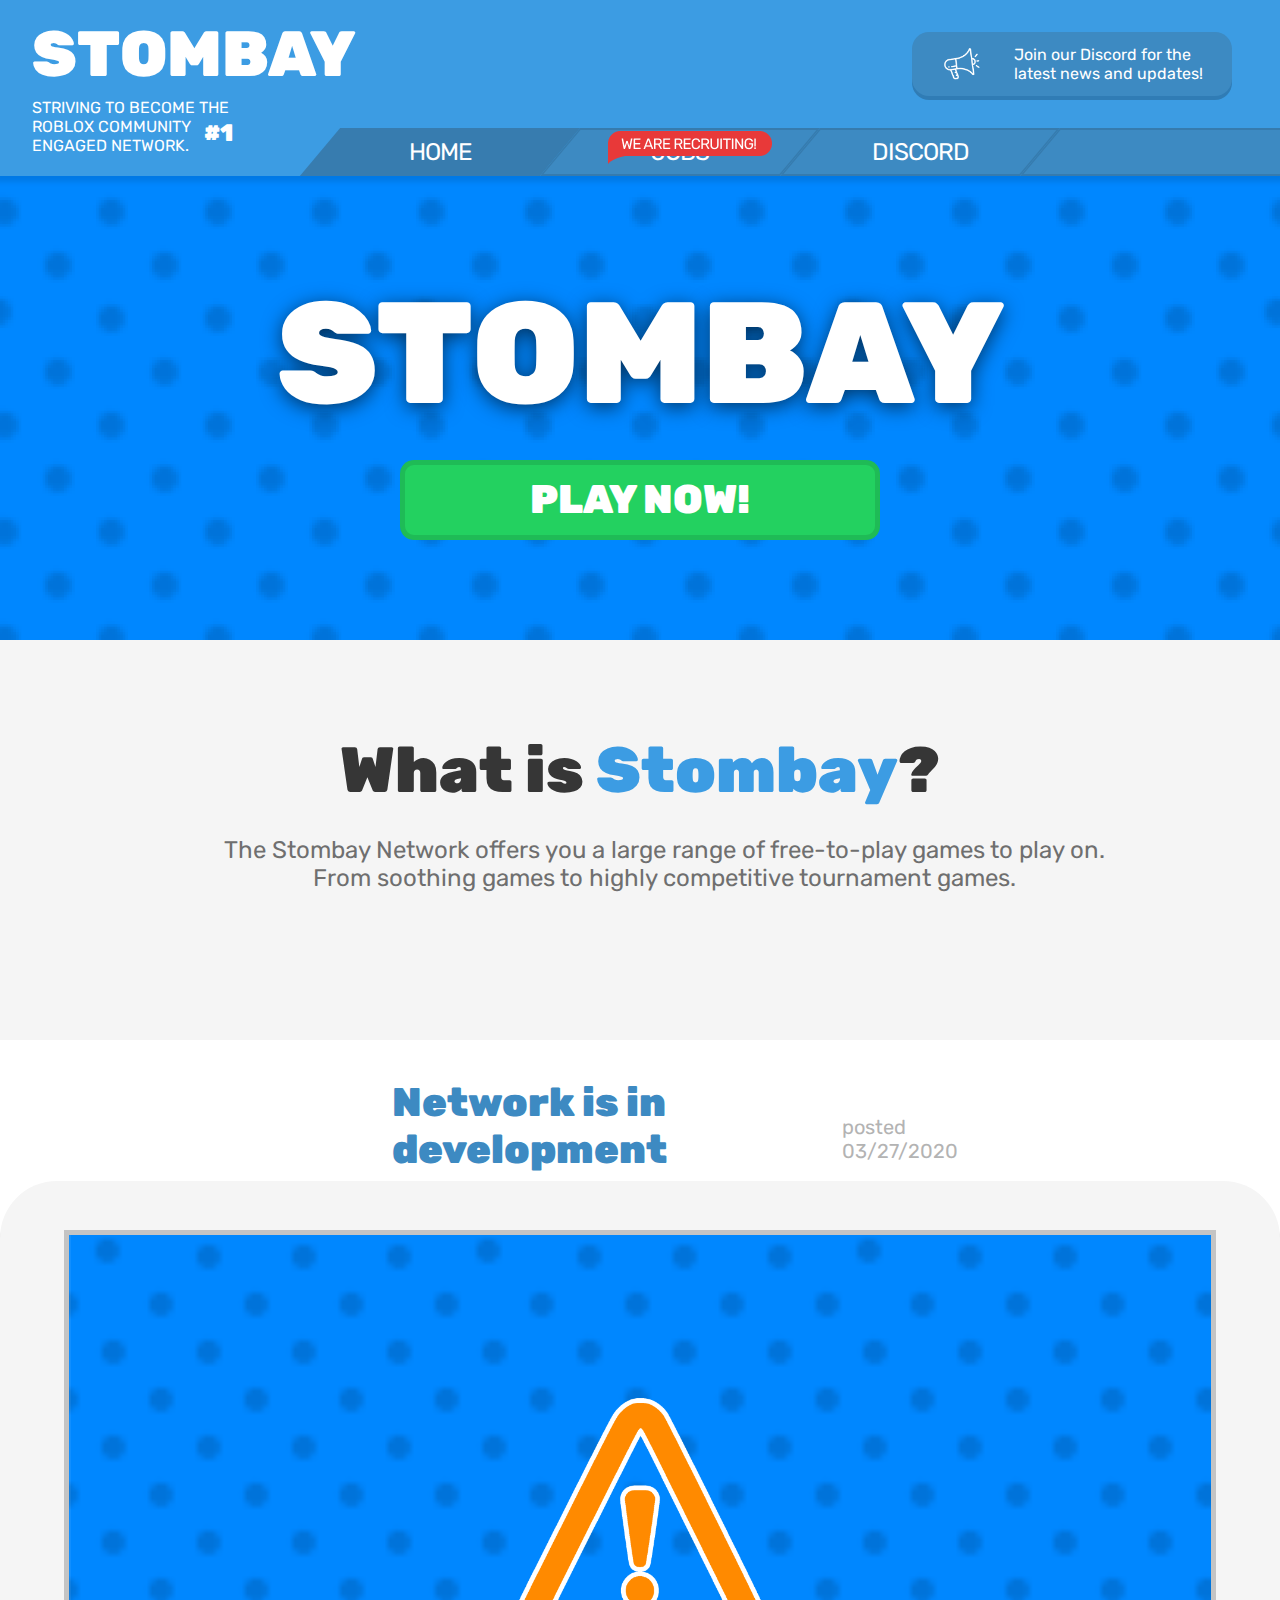
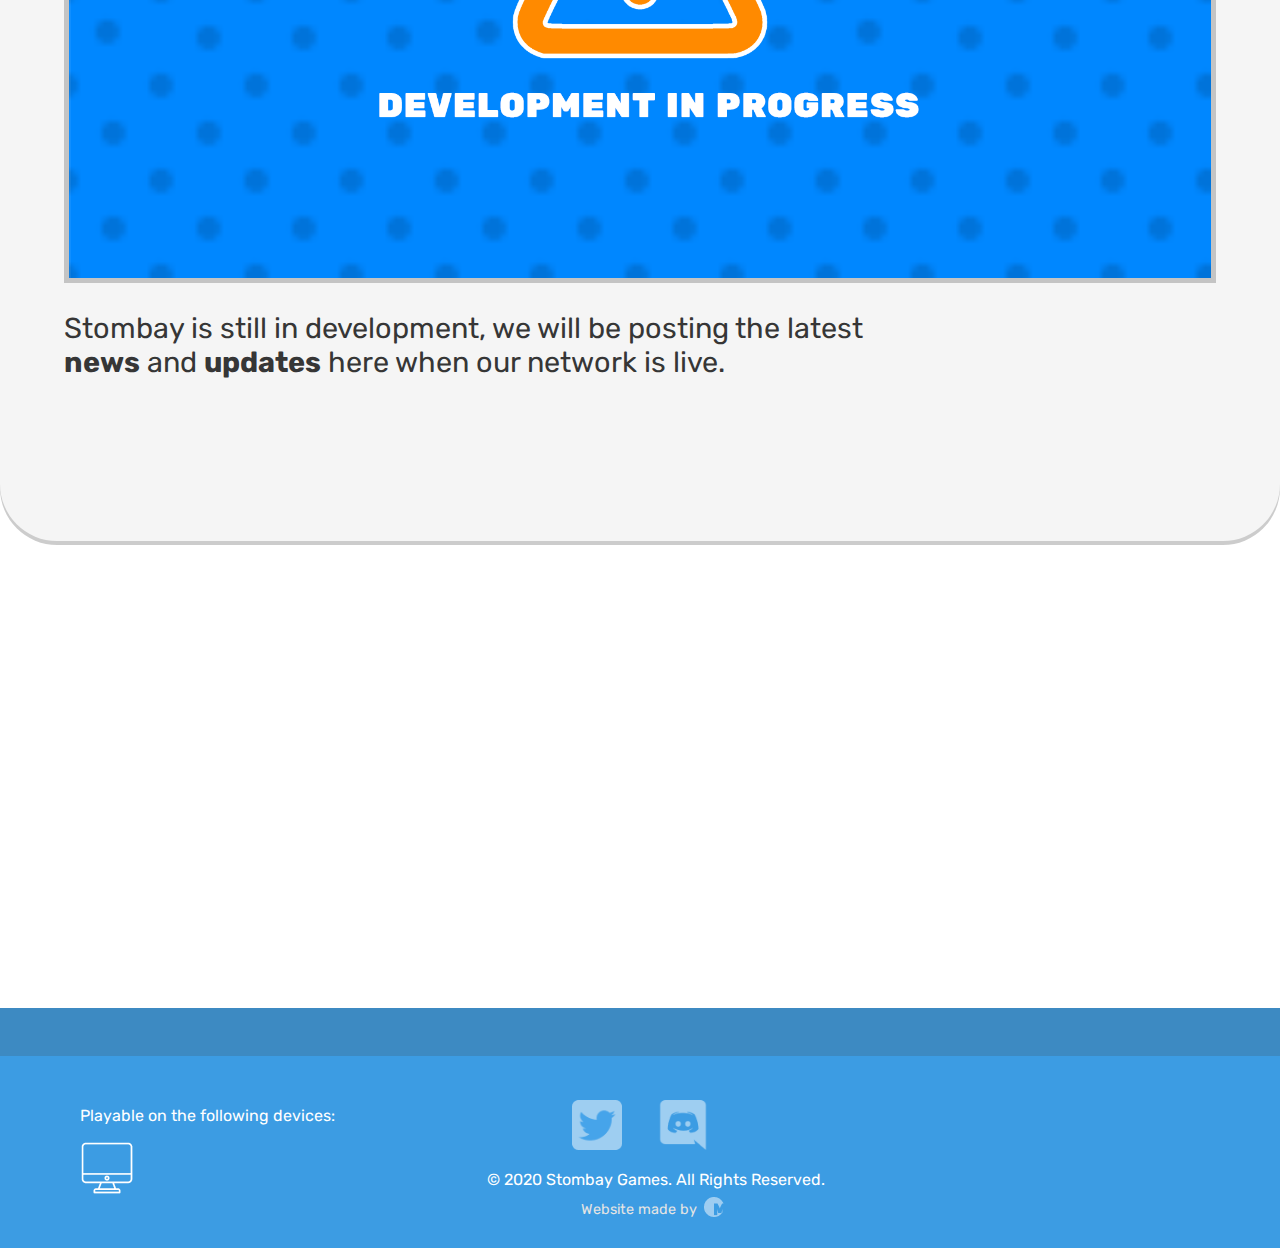
<file: index.html>
<!DOCTYPE html>
<html lang="en">
<head>
    <meta charset="UTF-8">
    <meta name="Description" content="The Stombay Network offers you a large range of free-to-play games to play on.
    From soothing games to highly competitive tournament games.">
    <title>Stombay</title>

    <link href="css/global.css" rel="stylesheet" type="text/css">
    <link href="css/index.css" rel="stylesheet" type="text/css">
</head>
<body>
<header>
    <nav class="header-nav">
        <h1>STOMBAY</h1>
        <div id="stombay-description">
            <p>STRIVING TO BECOME THE<br>ROBLOX COMMUNITY<br>ENGAGED NETWORK.</p>
            <h1>#1</h1>
            <img src="media/jobs-notification.png" alt="we are recruiting" />
        </div>

        <div id="announcement">
            <img alt="announcement icon" width="40" height="40" src="media/announcement-icon.png"/>
            <p>Join our Discord for the<br>latest news and updates!</p>
        </div>

        <ul>
            <li class="active"><a href="index.html">HOME</a></li>
            <li><a href="jobs.html">JOBS</a></li>
            <li><a href="https://discord.gg/" target="_blank">DISCORD</a></li>
            <li></li>
        </ul>
    </nav>

    <h2>STOMBAY</h2>
    <a href="">
        <div id="header-play">
            <h1>PLAY NOW!</h1>
        </div>
    </a>
</header>

<section id="what-is-stombay">
    <h1>What is <span>Stombay</span>?</h1>
    <p>
        The Stombay Network offers you a large range of free-to-play games to play on.<br>
        From soothing games to highly competitive tournament games.
    </p>
</section>

<section id="news">
    <div id="news-top">
        <h2>Network is in development</h2>
        <p>posted 03/27/2020</p>
    </div>

    <article id="news-content">
        <img src="media/article.png" alt="article" />
        <p>
            Stombay is still in development, we will be posting the latest<br>
            <strong>news</strong> and <strong>updates</strong> here when our network is live.
        </p>
    </article>
</section>

<section id="contact">
    <article id="support">
        <h3>Support</h3>
        <p>
            If you have any questions or concerns regarding<br>
            our in-game products, please email us at
        </p>

        <a href="mailto:support@stombay.com">
            <div id="email-box">
                <p>support@stombay.com</p>
            </div>
        </a>
    </article>

    <article id="suggestions">
        <img src="media/index-suggestions-questionmark.png" alt="questionmark icon" />
        <p>
            <span>Have any suggestions to make?</span><br><br>
            Join our discord server to make<br>
            a suggestion, all suggestions<br>
            are read frequently.
        </p>
    </article>
</section>

<footer>
    <div id="devices">
        <p>Playable on the following devices:</p>
        <img src="media/monitor.png" alt="pc"/>
    </div>

    <div id="footer-content">
        <div id="footer-social">
            <a href="https://twitter.com/PlayStombay" target="_blank"><img src="media/twitter.png" height="50" alt="twitter"/></a>
            <a href="https://discord.gg/" target="_blank"><img src="media/discord.png" height="50" alt="discord"/></a>
        </div>

        <p>© 2020 Stombay Games. All Rights Reserved.</p>
        <div id="misi-solutions">
            <p><span>Website made by </span></p>
            <a href="https://misi.solutions/" target="_blank"><img src="media/misi-solutions.png" alt="MISI Solutions"></a>
        </div>
    </div>
</footer>

<!-- JavaScript -->
<script src="js/scroll-effect.js"></script>

</body>
</html>
</file>
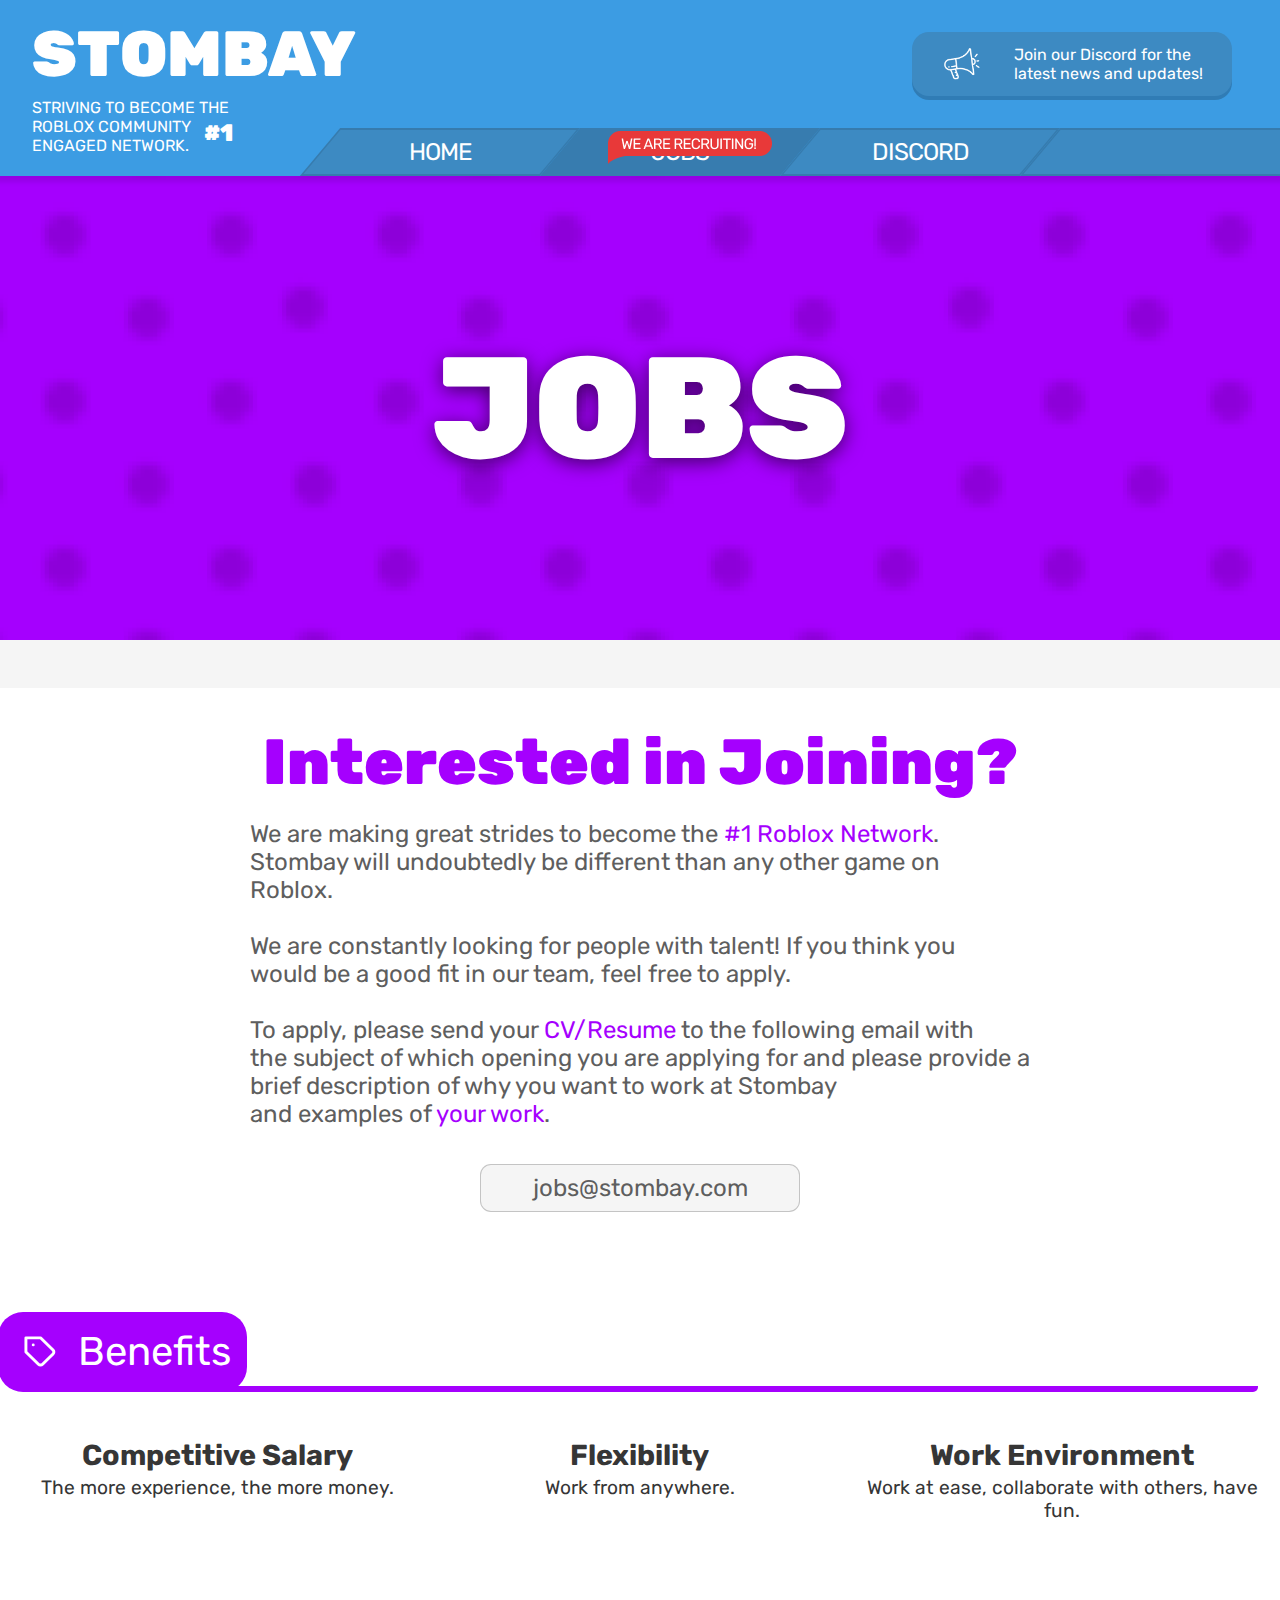
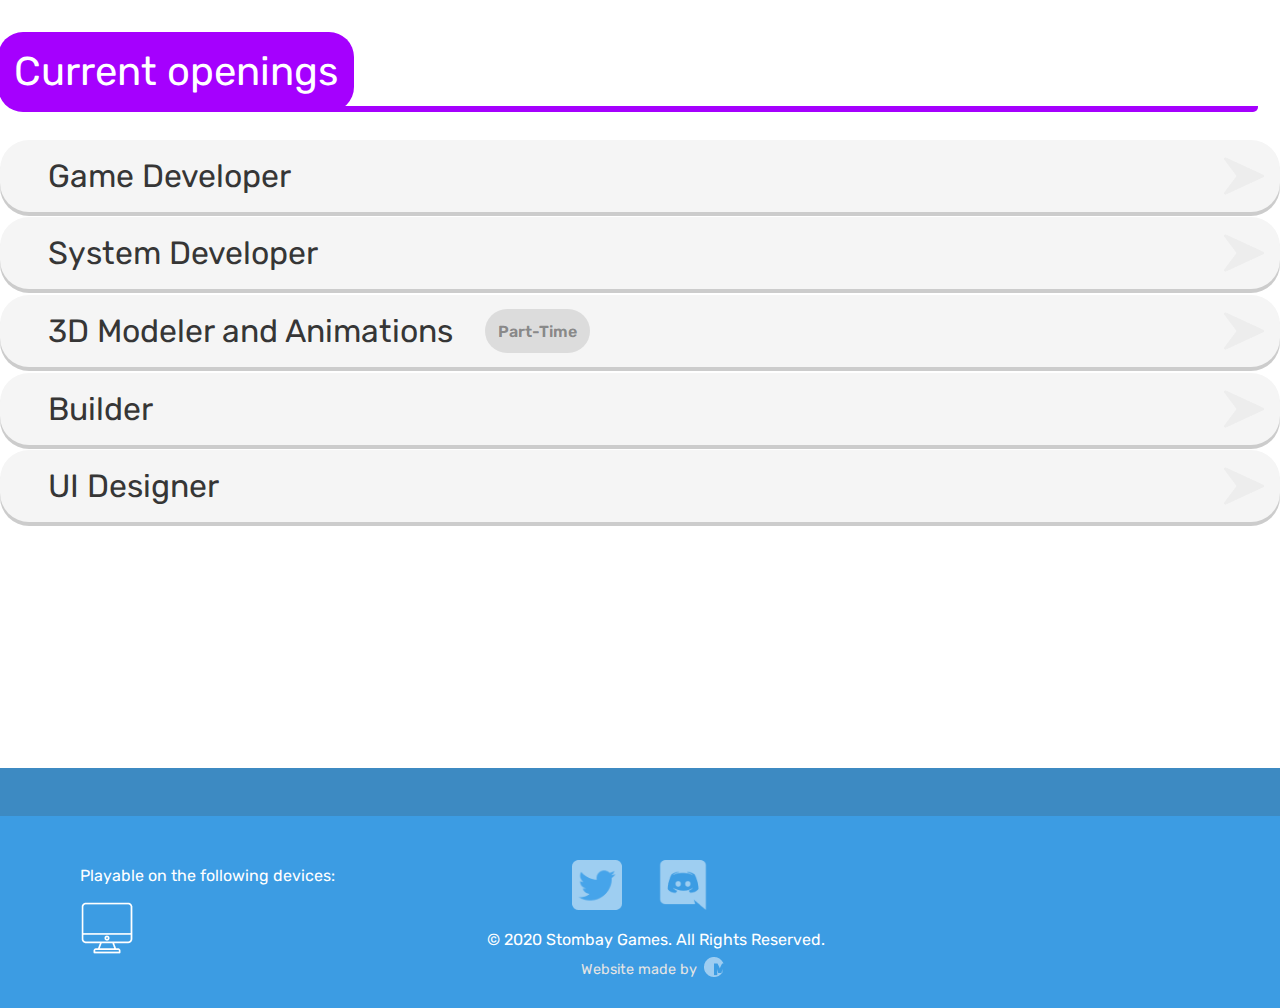
<file: jobs.html>
<!DOCTYPE html>
<html lang="en">
<head>
    <meta charset="UTF-8">
    <meta name="Description" content="The Stombay Network offers you a large range of free-to-play games to play on.
    From soothing games to highly competitive tournament games.">
    <title>Stombay</title>

    <link href="css/global.css" rel="stylesheet" type="text/css">
    <link href="css/jobs.css" rel="stylesheet" type="text/css">
</head>
<body>
<header>
    <nav class="header-nav">
        <h1>STOMBAY</h1>
        <div id="stombay-description">
            <p>STRIVING TO BECOME THE<br>ROBLOX COMMUNITY<br>ENGAGED NETWORK.</p>
            <h1>#1</h1>
            <img src="media/jobs-notification.png" alt="we are recruiting" />
        </div>

        <div id="announcement">
            <img alt="announcement icon" width="40" height="40" src="media/announcement-icon.png"/>
            <p>Join our Discord for the<br>latest news and updates!</p>
        </div>

        <ul>
            <li><a href="index.html">HOME</a></li>
            <li class="active"><a href="jobs.html">JOBS</a></li>
            <li><a href="https://discord.gg/" target="_blank">DISCORD</a></li>
            <li></li>
        </ul>
    </nav>

    <h2>JOBS</h2>
</header>

<section id="interested-in-joining">
    <h1>Interested in Joining?</h1>
    <div id="jobs-description">
        <p>
            We are making great strides to become the <span>#1 Roblox Network</span>.<br>
            Stombay will undoubtedly be different than any other game on<br>
            Roblox.<br><br>
            We are constantly looking for people with talent! If you think you<br>
            would be a good fit in our team, feel free to apply.<br><br>
            To apply, please send your <span>CV/Resume</span> to the following email with<br>
            the subject of which opening you are applying for and please provide a<br>
            brief description of why you want to work at Stombay<br>
            and examples of <span>your work</span>.
        </p>
    </div>

    <div id="email-container">
        <div id="email-box">
            <p>jobs@stombay.com</p>
        </div>
    </div>
</section>

<section id="benefits">
    <div id="benefits-title">
        <img src="media/tag.svg" alt="benefits tag" /> <h3>Benefits</h3>
    </div>

    <div id="benefits-content">
        <div class="benefits-content-element">
            <h3>Competitive Salary</h3>
            <p>The more experience, the more money.</p>
        </div>

        <div class="benefits-content-element">
            <h3>Flexibility</h3>
            <p>Work from anywhere.</p>
        </div>

        <div class="benefits-content-element">
            <h3>Work Environment</h3>
            <p>Work at ease, collaborate with others, have fun.</p>
        </div>
    </div>
</section>

<section id="current-openings">
    <div id="current-openings-title">
        <h3>Current openings</h3>
    </div>

    <div id="current-openings-content">
        <div id="gamedeveloper" class="job-opening">
            <h3>Game Developer</h3>
            <img src="media/arrow.png" height="40" alt="arrow">
        </div>

        <div id="systemdeveloper" class="job-opening">
            <h3>System Developer</h3>
            <img src="media/arrow.png" height="40" alt="arrow">
        </div>

        <div id="modelerandanimations" height="40" class="job-opening">
            <h3>3D Modeler and Animations</h3>
            <p>Part-Time</p>
            <img src="media/arrow.png" height="40" alt="arrow">
        </div>

        <div id="builder" class="job-opening">
            <h3>Builder</h3>
            <img src="media/arrow.png" height="40" alt="arrow">
        </div>

        <div id="ui-designer" height="40" class="job-opening">
            <h3>UI Designer</h3>
            <img src="media/arrow.png" height="40" alt="arrow">
        </div>
    </div>
</section>

<div id="overlay"></div>

<section id="gamedeveloper-pop-up" class="pop-up">
    <div class="pop-up-container">
        <div class="close-button">
            <h3>X</h3>
        </div>

        <h1>GAME DEVELOPER</h1>
        <p>Full-time position.</p>

        <div class="pop-up-heading">
            <h3>You can work anywhere and at your own hours.</h3>
            <h3>Salary Range: <span>$16000 - $48000 / yearly, payouts monthly.</span></h3>
            <h4>*Bonuses not included in Salary, wages will increase upon network release.</h4>
        </div>

        <div class="pop-up-content">
            <div class="pop-up-content-box">
                <h3>
                <span>
                    We are looking for passionate and committed Game Developers with<br> multiple years of experience in the game developing industry.<br>
                    Game Developers have the role to develop, collaborate and actively<br> upkeep games on Stombay with a strong sense of vision.
                </span>
                </h3>
            </div>

            <div class="pop-up-content-box">
                <h2>Responsibilities</h2>

                <ul>
                    <li><h3><span>Actively upkeep games.</span></h3></li>
                    <li><h3><span>Collaborating with team members.</span></h3></li>
                    <li><h3><span>Share your own plan, vision and ambition for each project.</span></h3></li>
                    <li><h3><span>Meet timeframe expectations.</span></h3></li>
                </ul>
            </div>

            <div class="pop-up-content-box">
                <h2>Requirements</h2>

                <ul>
                    <li><h3><span>Must be able to work CET, EST or relevant time zones.</span></h3></li>
                    <li><h3><span>Must be able to work 48 - 60 hours per week.</span></h3></li>
                    <li><h3><span>Advanced understanding of Lua and the Roblox API.</span></h3></li>
                    <li><h3><span>Research and apply new skills.</span></h3></li>
                    <li><h3><span>Fluent English.</span></h3></li>
                </ul>
            </div>

            <a href="mailto:jobs@stombay.com">
                <div class="apply-button">
                    <img src="media/email.png" height="40" alt="email icon"/>
                    <h2>APPLY NOW!</h2>
                </div>
            </a>

            <p>Please provide examples of your work in your application.</p>
        </div>
    </div>
</section>

<section id="systemdeveloper-pop-up" class="pop-up">
    <div class="pop-up-container">
        <div class="close-button">
            <h3>X</h3>
        </div>

        <h1>SYSTEM DEVELOPER</h1>
        <p>Full-time position.</p>

        <div class="pop-up-heading">
            <h3>You can work anywhere and at your own hours.</h3>
            <h3>Salary Range: <span>$14000 - $30000 / yearly, payouts monthly.</span></h3>
            <h4>*Bonuses not included in Salary, wages will increase upon network release.</h4>
        </div>

        <div class="pop-up-content">
            <div class="pop-up-content-box">
                <h2>Responsibilities</h2>

                <ul>
                    <li><h3><span>Develop back-end systems.</span></h3></li>
                    <li><h3><span>Actively upkeep systems.</span></h3></li>
                    <li><h3><span>Collaborate with team members.</span></h3></li>
                    <li><h3><span>Meet timeframe expectations.</span></h3></li>
                </ul>
            </div>

            <div class="pop-up-content-box">
                <h2>Requirements</h2>

                <ul>
                    <li><h3><span>Must be able to work CET, EST or relevant time zones.</span></h3></li>
                    <li><h3><span>Must be able to work 48 - 60 hours per week.</span></h3></li>
                    <li><h3><span>Advanced understanding of Lua and the Roblox API.</span></h3></li>
                    <li><h3><span>Research and apply new skills.</span></h3></li>
                    <li><h3><span>Fluent English.</span></h3></li>
                </ul>
            </div>

            <a href="mailto:jobs@stombay.com">
                <div class="apply-button">
                    <img src="media/email.png" height="40" alt="email icon"/>
                    <h2>APPLY NOW!</h2>
                </div>
            </a>

            <p>Please provide examples of your work in your application.</p>
        </div>
    </div>
</section>

<section id="modelerandanimations-pop-up" class="pop-up">
    <div class="pop-up-container">
        <div class="close-button">
            <h3>X</h3>
        </div>

        <h1>3D MODELER<br>AND ANIMATIONS</h1>
        <p>Part-time position.</p>

        <div class="pop-up-heading">
            <h3>You can work anywhere and at your own hours.</h3>
            <h3>Earnings: <span>Contact jobs@stombay.com for more details.</span></h3>
        </div>

        <div class="pop-up-content">
            <div class="pop-up-content-box">
                <h3>
                <span>
                    We are looking for character models, assets and animations.
                </span>
                </h3>
            </div>

            <div class="pop-up-content-box">
                <h2>Requirements</h2>

                <ul>
                    <li><h3><span>Must be able to work CET, EST or relevant time zones.</span></h3></li>
                    <li><h3><span>Fluent English.</span></h3></li>
                </ul>
            </div>

            <a href="mailto:jobs@stombay.com">
                <div class="apply-button">
                    <img src="media/email.png" height="40" alt="email icon"/>
                    <h2>APPLY NOW!</h2>
                </div>
            </a>

            <p>Please provide examples of your work in your application.</p>
        </div>
    </div>
</section>

<section id="builder-pop-up" class="pop-up">
    <div class="pop-up-container">
        <div class="close-button">
            <h3>X</h3>
        </div>

        <h1>BUILDER</h1>
        <p>This is a full-time position.</p>

        <div class="pop-up-heading">
            <h3>You can work anywhere and at your own hours.</h3>
            <h3>Salary Range: <span>$14000 - 25000 / yearly, payouts monthly.</span></h3>
            <h4>*Bonuses not included in Salary, wages will increase upon network release.</h4>
        </div>

            <div class="pop-up-content-box">
                <h2>Responsibilities</h2>

                <ul>
                    <li><h3><span>Plan map design/level.</span></h3></li>
                    <li><h3><span>Collaborate with team members.</span></h3></li>
                    <li><h3><span>Share your own plan, vision and ambition for each project.</span></h3></li>
                    <li><h3><span>Meet timeframe expectations.</span></h3></li>
                </ul>
            </div>

            <div class="pop-up-content-box">
                <h2>Requirements</h2>

                <ul>
                    <li><h3><span>Must be able to work CET, EST or relevant time zones.</span></h3></li>
                    <li><h3><span>Must be able to work 30 - 48 hours per week.</span></h3></li>
                    <li><h3><span>Must have at least 2 years of building experience on Roblox.</span></h3></li>
                    <li><h3><span>Research and apply new skills.</span></h3></li>
                    <li><h3><span>Fluent English.</span></h3></li>
                </ul>
            </div>

            <a href="mailto:jobs@stombay.com">
                <div class="apply-button">
                    <img src="media/email.png" height="40" alt="email icon"/>
                    <h2>APPLY NOW!</h2>
                </div>
            </a>

            <p>Please provide examples of your work in your application.</p>
        </div>
    </div>
</section>

<section id="ui-designer-pop-up" class="pop-up">
    <div class="pop-up-container">
        <div class="close-button">
            <h3>X</h3>
        </div>

        <h1>UI DESIGNER</h1>
        <p>Full-time position.</p>

        <div class="pop-up-heading">
            <h3>You can work anywhere and at your own hours.</h3>
            <h3>Salary Range: <span>$12000 - $25000 / yearly, payouts monthly.</span></h3>
            <h4>*Bonuses not included in Salary, wages will increase upon network release.</h4>
        </div>

        <div class="pop-up-content">
            <div class="pop-up-content-box">
                <h2>Responsibilities</h2>

                <ul>
                    <li><h3><span>Collaborate with team members.</span></h3></li>
                    <li><h3><span>Meet timeframe expectations.</span></h3></li>
                    <li><h3><span>Implement UI.</span></h3></li>
                    <li><h3><span>Position and scale UI elements.</span></h3></li>
                </ul>
            </div>

            <div class="pop-up-content-box">
                <h2>Requirements</h2>

                <ul>
                    <li><h3><span>Must be able to work CET, EST or relevant time zones.</span></h3></li>
                    <li><h3><span>Must be able to work 30 - 48 hours per week.</span></h3></li>
                    <li><h3><span>Must have at least 2 years of experience in the UI field.</span></h3></li>
                    <li><h3><span>Own licensed and up-to-date software (Adobe XD, Photoshop etc).</span></h3></li>
                    <li><h3><span>Research and apply new skills.</span></h3></li>
                    <li><h3><span>Fluent English.</span></h3></li>
                </ul>
            </div>

            <a href="mailto:jobs@stombay.com">
                <div class="apply-button">
                    <img src="media/email.png" height="40" alt="email icon"/>
                    <h2>APPLY NOW!</h2>
                </div>
            </a>

            <p>Please provide examples of your work in your application.</p>
        </div>
    </div>
</section>

<footer>
    <div id="devices">
        <p>Playable on the following devices:</p>
        <img src="media/monitor.png" alt="pc"/>
    </div>

    <div id="footer-content">
        <div id="footer-social">
            <a href="https://twitter.com/PlayStombay" target="_blank"><img src="media/twitter.png" height="50" alt="twitter"/></a>
            <a href="https://discord.gg/" target="_blank"><img src="media/discord.png" height="50" alt="discord"/></a>
        </div>

        <p>© 2020 Stombay Games. All Rights Reserved.</p>
        <div id="misi-solutions">
            <p><span>Website made by </span></p>
            <a href="https://misi.solutions/" target="_blank"><img src="media/misi-solutions.png" alt="MISI Solutions"></a>
        </div>
    </div>
</footer>

<!-- JavaScript -->
<script src="js/pop-up.js"></script>
</body>
</html>
</file>
<file: css/global.css>
@import url('https://fonts.googleapis.com/css?family=Rubik:400,700,900&display=swap');

* {
    margin: 0;
    padding: 0;
    border: 0;
    font: inherit;
    vertical-align: baseline;
}

/******> Header <******/
header {
    width: 100%;
    height: 40em;
    background: url("../media/index-header-bg.png") no-repeat center;
    background-size: cover;
    overflow: hidden;
    display: flex;
    flex-wrap: wrap;
    justify-content: center;
}

a {
    text-decoration: none;
}

/******> Navigation <******/
.header-nav {
    width: 100%;
    height: 11em;
    background: #3C9CE3;
    position: relative;
    display: flex;
    flex-wrap: wrap;
    justify-content: space-between;
    box-shadow: 0px 1px 5px 5px rgba(0,0,0,0.1);
}

h1 {
    color: white;
    font-family: 'Rubik', sans-serif;
    font-weight: 900;
    font-size: 4em;
    margin: 0.25em 0 0 0.5em;
}

#stombay-description {
    width: 100%;
    height: 4.7em;
    position: relative;
    order: 3;
}

#stombay-description h1 {
    font-size: 1.5em;
    position: absolute;
    left: 8em;
    top: 0.6em;
    z-index: 1;
}

#stombay-description img {
    position: absolute;
    left: 38em;
    top: 2em;
    z-index: 0;
    animation-name: slide-up;
    animation-delay: 2s;
    animation-duration: 1s;
    animation-fill-mode: forwards;
}

p {
    color: white;
    font-family: 'Rubik', sans-serif;
    font-weight: 400;
    font-size: 1em;
    margin-left: 2em;
}

#announcement {
    margin: 2em 3em 0 0;
    width: 20em;
    height: 4em;
    background: #3D8AC2;
    border-radius: 17px;
    box-shadow: 0px 4px 0px rgba(0, 0, 0, 0.2);
    display: flex;
    justify-content: center;
    align-items: center;
}

#announcement img {
    animation-name: shake;
    animation-iteration-count: infinite;
    animation-duration: 2s;
    animation-delay: 5s;
}

.header-nav ul {
    display: flex;
    position: absolute;
    bottom: 0;
    left: 20em;
    list-style: none;
}

.header-nav li {
    background: #3D8AC2;
    width: 15em;
    height: 3em;
    position: relative;
    transform: skew(-40deg);
    border: 2px solid rgba(0, 0, 0, 0.1);
    box-sizing: border-box;
    display: flex;
    justify-content: center;
    align-items: center;
}

.header-nav li.active {
    background: #377CAF;
    border: none;
}

.header-nav li:last-child {
    width: 100vw;
}

.header-nav a {
    position: absolute;
    color: white;
    font-family: 'Rubik', sans-serif;
    font-size: 1.5em;
    letter-spacing: -0.045em;
    transform: skew(40deg);
    transition: 0.2s;
}

.header-nav a:hover {
    color: #d5d5d5;
}

h2 {
    width: 100%;
    color: white;
    font-family: 'Rubik', sans-serif;
    font-weight: 900;
    font-size: 9em;
    text-shadow: 0px 4px 20px rgba(0, 0, 0, 0.6);
    text-align: center;
    margin-top: 0.5em;
}

#header-play {
    background: #23D160;
    border: 5px solid rgba(0, 0, 0, 0.1);
    box-sizing: border-box;
    border-radius: 14px;
    width: 30em;
    height: 5em;
    display: flex;
    justify-content: center;
    align-items: center;
    margin-bottom: 5em;
    transition: 0.5s;
}

#header-play:hover {
    background: #1fbc56;
    transform: scale(1.03);
}

#header-play h1 {
    font-size: 2.5em;
    margin: 0;
}

/******> Animations <******/
@keyframes shake {
    0% {
        transform: rotate(-5deg);
    }

    5% {
        transform: rotate(10deg);
    }

    10% {
        transform: rotate(-5deg);
    }

    15% {
        transform: rotate(10deg);
    }

    20% {
        transform: rotate(-5deg);
    }

    100% {
        transform: rotate(-5deg);
    }
}

@keyframes slide-up {
    0% {
        top: 2em;
        z-index: 0;
    }

    95% {
        top: 0.15em;
        z-index: 0;
    }

    100% {
        top: 0.15em;
        z-index: 1;
    }
}

/******> Footer <******/
footer {
    width: 100%;
    height: 15em;
    background: #3c9ce3;
    border-top: 3em solid #3d8ac2;
    box-sizing: border-box;
    display: flex;
    flex-wrap: wrap;
    justify-content: center;
    align-items: center;
    position: relative;
}

footer #devices {
    position: absolute;
    left: 5em;
}

footer #devices p {
    margin: 0 0 1em 0;
}

footer #footer-content {
    width: 100%;
    display: flex;
    justify-content: center;
    align-items: center;
    flex-wrap: wrap;
}

footer #footer-content p {
    text-align: center;
}

footer #footer-content #misi-solutions p span {
    font-size: 0.9em;
    color: #e4e4e4;
    padding-right: 0.5em;
    margin-left: -0.5em;
}

footer #footer-content #misi-solutions img {
    opacity: 0.5;
    transition: 0.8s;
}

footer #footer-content #misi-solutions img:hover {
    opacity: 1;
}

footer #footer-content #misi-solutions {
    display: flex;
    justify-content: center;
    align-items: center;
    width: 100%;
    margin-top: 0.5em;
}

footer #footer-content #footer-social {
    width: 100%;
    text-align: center;
}

footer #footer-content #footer-social img {
    padding: 1em;
    opacity: 0.5;
    transition: 0.8s;
}

footer #footer-content #footer-social img:hover {
    opacity: 1;
}

/******> Media Queries <******/
@media (max-device-width: 72.5em) {
    #stombay-description {
        margin-left: 1em;
    }

    #stombay-description h1 {
        left: 6.3em;
    }

    #stombay-description img {
        left: 34em;
    }

    .header-nav ul {
        left: 17em;
    }

    #announcement {
        height: 3em;
        width: 18em;
        margin-right: 1em;
    }

    p {
        font-size: 0.8em;
    }
}
</file>
<file: css/index.css>
/******> What is Stombay? <******/

#what-is-stombay {
    width: 100%;
    height: 25em;
    background: #f5f5f5;
    display: flex;
    flex-wrap: wrap;
    justify-content: center;
    align-content: space-evenly;
}

#what-is-stombay h1 {
    margin: 0;
    color: #363636;
    width: 100%;
    text-align: center;
    margin-top: 1em;
}

#what-is-stombay h1 span {
    color: #3c9ce3;
}

#what-is-stombay p {
    color: #6f6f6f;
    text-align: center;
    font-size: 1.5em;
    margin-bottom: 5em;
}

/******> News <******/

#news {
    width: 100%;
    height: 70em;
    display: flex;
    flex-wrap: wrap;
    justify-content: center;
    margin-bottom: 3em;
}

#news-top {
    width: 100%;
    display: flex;
    justify-content: space-around;
    align-items: flex-end;
    margin: 0 0 0.5em 0;
    padding: 0 20% 0;
}

#news h2 {
    color: #3d8ac2;
    font-size: 2.5em;
    text-shadow: none;
    width: auto;
}

#news p {
    color: #b3b3b3;
    padding-bottom: 0.5em;
    font-size: 1.25em;
}

#news-content {
    width: 80em;
    height: 60em;
    display: flex;
    justify-content: center;
    align-content: space-evenly;
    flex-wrap: wrap;
    background:  #f5f5f5;
    border-radius: 57px;
    box-shadow: 0px 4px 0px rgba(0, 0, 0, 0.2);
}

#news-content p {
    color: #363636;
    font-size: 1.8em;
    width: 90%;
    margin: -3.5em 0 0 0;
}

#news-content p strong {
    font-weight: 700;
}

#news-content img {
    margin-top: -5em;
    width: 90%;
    border: 5px solid rgba(0, 0, 0, 0.2);
    box-sizing: border-box;
}

/******> Contact <******/

#contact {
    width: 80em;
    height: 20em;
    margin: 0 auto 5em auto;
    display: flex;
    justify-content: space-between;
    align-items: center;
    transform: translateY(5em);
    opacity: 0;
}

#contact #support {
    width: 30em;
    height: 18em;
}

#contact #support h3 {
    color: #363636;
    font-family: 'Rubik', sans-serif;
    font-size: 2.5em;
    width: 100%;
    padding-bottom: 0.2em;
    border-bottom: 6px solid #E83939;
    border-radius: 1px;
}

#contact #support p {
    padding-top: 1em;
    margin: 0;
    font-size: 1.35em;
    color: #4f4f4f;
    padding-bottom: 2em;
}

#contact #support #email-box {
    width: 100%;
    height: 5em;
    display: flex;
    justify-content: center;
    align-items: center;
    background: #3c9ce3;
    box-shadow: 0px 4px 0px rgba(0, 0, 0, 0.2);
    transition: 0.5s;
}

#contact #support #email-box:hover {
    background: #3383be;
}

#contact #support #email-box p {
    padding: 0;
    margin: 0;
    font-size: 2.1em;
    color: white;
}

#contact #suggestions {
    width: 35em;
    height: 15em;
    background: #23d160;
    box-shadow: 0px 4px 0px rgba(0, 0, 0, 0.2);
    display: flex;
    justify-content: center;
    align-items: center;
}

#contact #suggestions img {
    height: 60px;
    width: 60px;
    margin-left: -2em;
}

#contact #suggestions p span {
    color: white;
}

#contact #suggestions p {
    font-size: 1.35em;
    color: #33ff7a;
}

/******> Animations <******/
.animation-fly-up {
    animation-name: fly-up;
    animation-duration: 1s;
    animation-fill-mode: forwards;
}

@keyframes fly-up {
    0% {
        transform: translateY(5em);
        opacity: 0;
    }

    100% {
        transform: translateY(0);
        opacity: 1;
    }
}

/******> Media Queries <******/
@media (max-device-width: 72.5em) {
    #news {
        height: 55em;
    }

    #news-top {
        width: 57em;
    }

    #news-content p {
        margin-top: -2.5em;
    }

    #news-content {
        height: 45em;
    }

    #news-content img {
        width: 85%;
    }

    #contact {
        height: 40em;
        width: 100%;
        flex-wrap: wrap;
        justify-content: center;
    }

    #contact #support {
        width: 60%;
    }

    #contact #suggestions {
        width: 60%;
    }
}
</file>
<file: css/jobs.css>
/******> Header <******/
header {
    background: url("../media/jobs-header-bg.png") no-repeat center;
    background-size: cover;
}

header h2 {
    margin: 0;
}

body {
    position: relative;
}

/******> Interested in Joining? <******/

#interested-in-joining {
    width: 100%;
    height: 40em;
    background: white;
    display: flex;
    flex-wrap: wrap;
    justify-content: center;
    align-content: space-evenly;
    border-top: 3em solid #f5f5f5;
}

#interested-in-joining h1 {
    margin: -1em 0 0 0;
    color: #a500fe;
    width: 100%;
    text-align: center;
}

#interested-in-joining p span {
    color: #a500fe;
}

#interested-in-joining p {
    color: #5e5e5e;
    font-size: 1.5em;
    width: 100%;
    margin: 0;
}

#interested-in-joining #jobs-description {
    margin-top: -5em;
}

#interested-in-joining #email-container {
    width: 100%;
}

#interested-in-joining #email-box {
    margin: -4em auto;
    width: 20em;
    height: 3em;
    text-align: center;
    background: #f5f5f5;
    display: flex;
    justify-content: center;
    align-items: center;
    border-radius: 11px;
    border: 1px solid rgba(0, 0, 0, 0.2);
    box-sizing: border-box;
}

#interested-in-joining #email-box p {
    margin: 0;
    padding: 0;
}

/******> Benefits <******/
#benefits {
    width: 80em;
    height: 20em;
    display: flex;
    flex-wrap: wrap;
    justify-content: center;
    margin: auto;
}

#benefits-title {
    width: 96%;
    height: 3em;
    border-bottom: 6px solid #a500fe;
    border-radius: 5px;
    display: flex;
    align-items: center;
    padding: 0 0 0.6em 0;
    margin-left: 0.5em;
    position: relative;
}

#benefits-title img {
    height: 60%;
    z-index: 2;
    position: absolute;
    margin-left: -0.4em;
}

#benefits-title h3 {
    color: white;
    font-family: 'Rubik', sans-serif;
    font-size: 2.5em;
    background: #a500fe;
    height: 100%;
    padding: 0.4em 0.4em 0.4em 2em;
    border-radius: 25px;
    margin-left: -0.8em;
}

#benefits-content {
    display: flex;
    flex-wrap: wrap;
    justify-content: center;
    width: 100%;
    margin-bottom: 5em;
}

#benefits-content h3 {
    color: #363636;
    font-size: 1.8em;
    font-weight: 700;
    font-family: 'Rubik', sans-serif;
    text-align: center;
}

#benefits-content p {
    color: #363636;
    font-size: 1.2em;
    font-family: 'Rubik', sans-serif;
    text-align: center;
    margin: 0.2em 0 0 0;
}

.benefits-content-element {
    width: 33%;
}

/******> Current Openings <******/
#current-openings {
    width: 80em;
    height: 45em;
    display: flex;
    flex-wrap: wrap;
    justify-content: center;
    margin: auto;
}

#current-openings-title {
    width: 96%;
    height: 3em;
    border-bottom: 6px solid #a500fe;
    border-radius: 5px;
    display: flex;
    align-items: center;
    padding: 0 0 0.6em 0;
    margin-left: 0.5em;
}

#current-openings-title h3 {
    color: white;
    font-family: 'Rubik', sans-serif;
    font-size: 2.5em;
    background: #a500fe;
    height: 100%;
    padding: 0.4em;
    border-radius: 25px;
    margin-left: -0.8em;
}

#current-openings-content {
    display: flex;
    flex-wrap: wrap;
    justify-content: center;
    width: 100%;
    margin-bottom: 15em;
}

#current-openings-content .job-opening {
     width: 100%;
     height: 2.5em;
     display: flex;
     justify-content: space-between;
     align-items: center;
     padding: 1em;
     background: #f5f5f5;
     border-radius: 29px;
     box-shadow: 0px 4px 0px rgba(0, 0, 0, 0.2);
     cursor: pointer;
 }

#current-openings-content .job-opening p {
    color: rgba(0, 0, 0, 0.4);
    font-weight: 600;
    margin-right: auto;
    background: rgba(0, 0, 0, 0.1);
    border-radius: 25px;
    padding: 0.8em;
}

#current-openings-content .job-opening > img {
    opacity: 0.2;
    transition: 1s;
}

#current-openings-content .job-opening:hover > img {
    opacity: 1;
}

#current-openings-content .job-opening h3 {
    color: #363636;
    font-size: 2em;
    font-family: 'Rubik', sans-serif;
    padding-left: 1em;
}

/******> Pop-Ups <******/

#overlay {
    position: fixed;
    width: 100%;
    height: 100%;
    background: rgba(0, 0, 0, 0.3);
    z-index: 2;
    top: 0;
    left: 0;
    display: none;
}

.pop-up {
    position: fixed;
    max-width: 100em;
    width: auto;
    min-width: 50em;
    height: auto;
    background: #f5f5f5;
    top: 50%;
    left: 50%;
    transform: translate(-50%, -50%);
    z-index: 3;
    border-radius: 39px;
    box-shadow: 0px 4px 0px rgba(0, 0, 0, 0.2);
    display: none;
}

.pop-up .pop-up-container {
    margin: auto;
    width: 100%;
    max-width: 70em;
    display: flex;
    flex-wrap: wrap;
    justify-content: center;
    align-items: center;
}

.pop-up h1 {
    color: #363636;
    font-size: 4em;
    font-family: 'Arial Black', sans-serif;
    width: 100%;
    text-align: center;
    margin: 0.25em 0 0 0;
    line-height: 1em;
}

.pop-up h2 {
    color: #363636;
    font-size: 2.2em;
    text-shadow: none;
    width: 100%;
    text-align: center;
}

.pop-up p {
    color: #363636;
    font-size: 1.4em;
    width: 100%;
    text-align: center;
    margin-bottom: 2em;
}

.pop-up-heading {
    text-align: center;
}

.pop-up-content-box {
    margin-bottom: 3.5em;
}

.pop-up h3 {
    color: #363636;
    font-family: 'Rubik', sans-serif;
    font-size: 1.5em;
    font-weight: 700;
    width: 100%;
}

.pop-up h4 {
    font-family: 'Rubik', sans-serif;
    font-size: 1.1em;
}

.pop-up h3 span {
    font-weight: 400;
}

.pop-up-content {
    margin-top: 2em;
}

.pop-up-content ul {
    text-align: left;
}

.close-button {
    position: absolute;
    right: 2em;
    top: 2em;
    background: #e83939;
    padding: 0.4em 0.8em;
    display: flex;
    justify-content: center;
    align-items: center;
    border-radius: 15px;
    cursor: pointer;
    transition: 1s;
    box-shadow: 2px 3px 0px #b62d2d;
    opacity: 0.5;
}

.close-button:hover {
    opacity: 1;
}

.close-button h3 {
    color: white;
}

.apply-button {
    width: 30em;
    height: 5em;
    background: #23d160;
    margin: auto;
    border-radius: 11px;
    box-shadow: 2px 3px 0px rgba(0, 0, 0, 0.2);
    display: flex;
    justify-content: center;
    align-items: center;
    transition: 1s;
}

.apply-button:hover {
    transform: scale(1.05);
}

.apply-button h2 {
    color: white;
    font-family: 'Arial', sans-serif;
    font-weight: 700;
    margin: 0;
}

.apply-button img {
    margin-left: 4em;
}

#overlay.opened, .opened {
    display: block;
}

.pop-up p {
    padding-top: 0.5em;
    margin-left: 0;
}

/******> Media Queries <******/
@media (max-device-width: 72.5em) {
    #current-openings {
        width: 80%;
    }

    #benefits {
        width: 80%;
    }

    .pop-up {
        transform: translate(-50%, -50%) scale(0.8);
    }
}

@media (max-device-height: 950px) {
    .pop-up {
        transform: translate(-50%, -50%) scale(0.7);
    }
}
</file>
